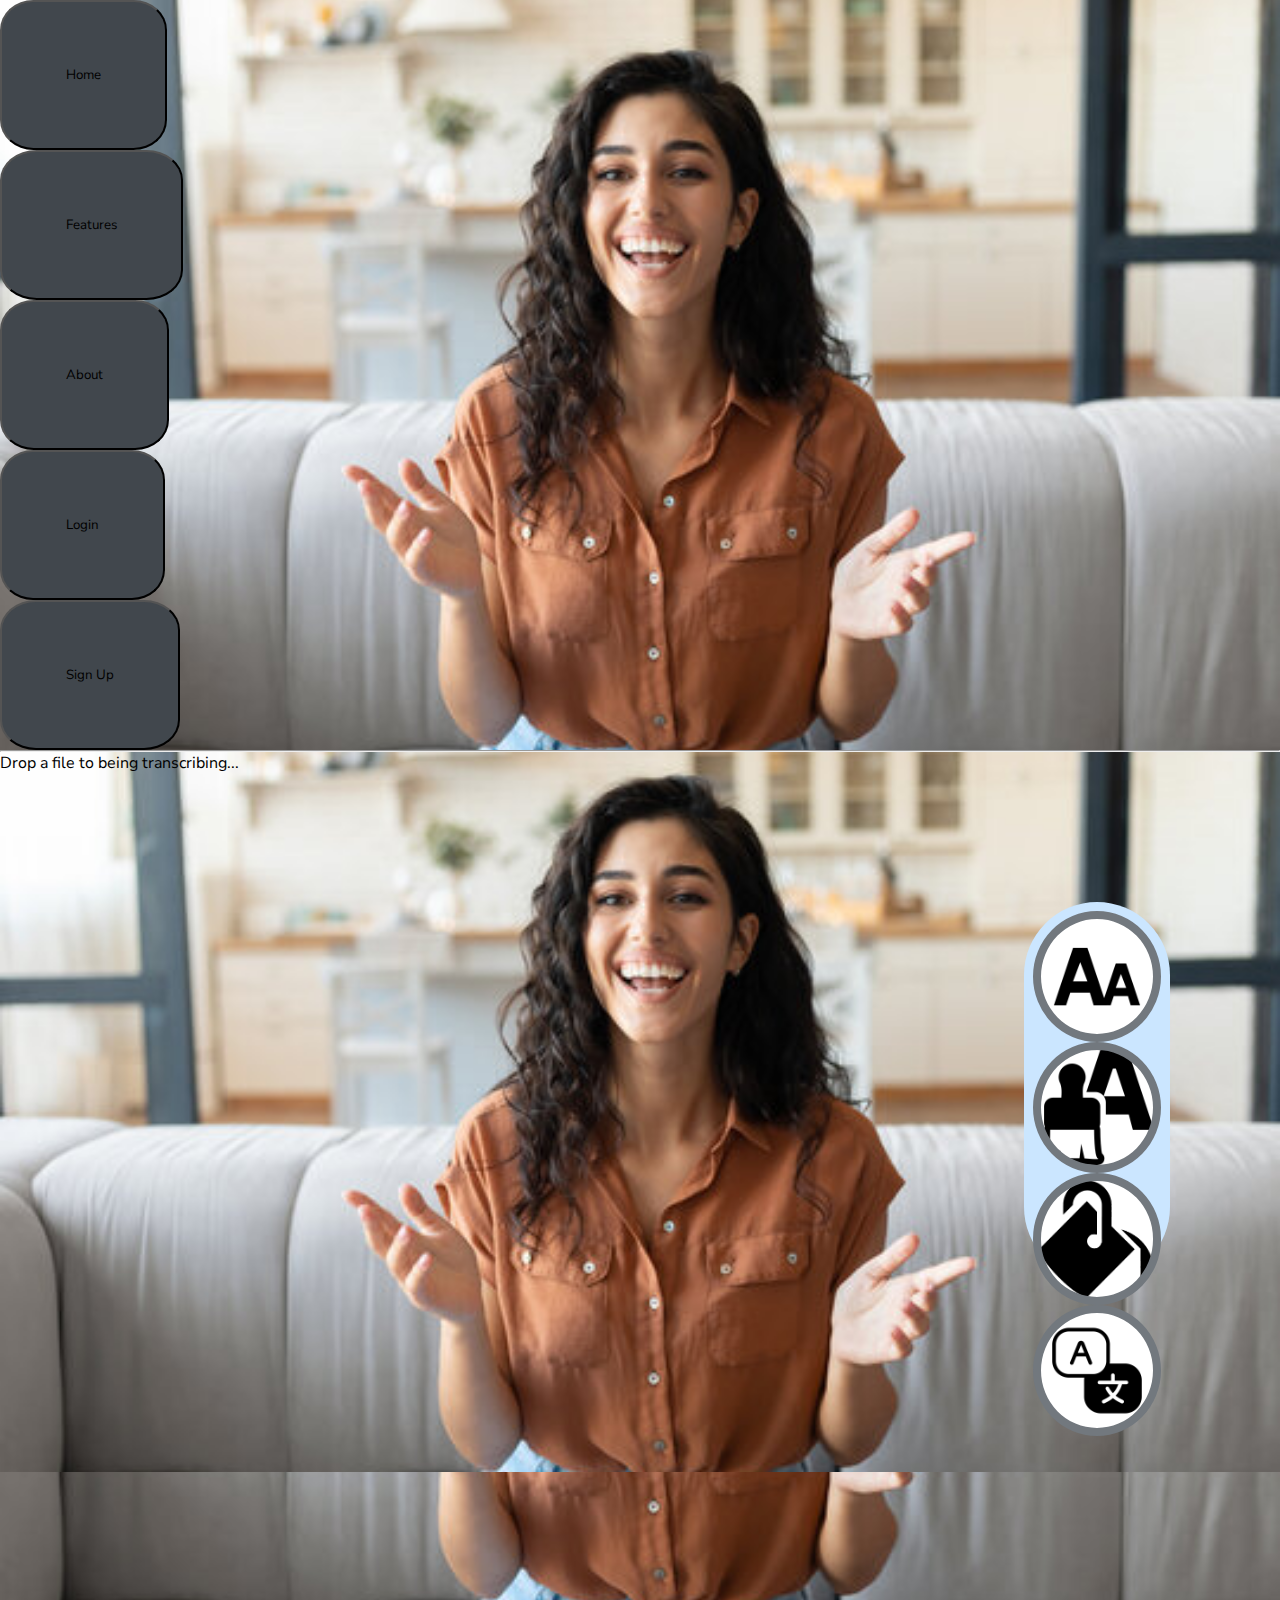
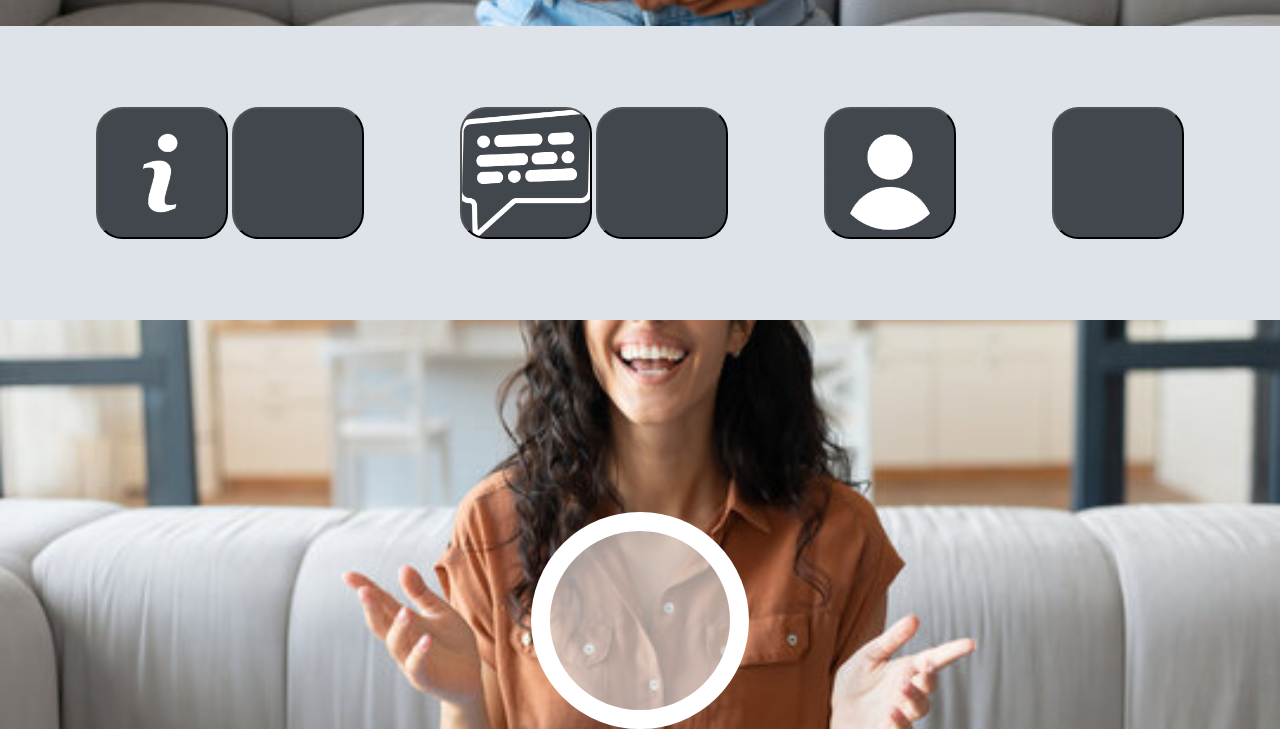
<file: index.html>
<!DOCTYPE html>
<html lang="en">
<head>
    <meta charset="UTF-8">
    <meta name="viewport" content="width=device-width, initial-scale=1.0">
    <title>Homepage</title>
    <link rel="stylesheet" href="css/style.css">
</head>
<body>
    
<div class="mobilehidden">
    <div class="logo"></div>
    <div class="vline"></div>

    <div class="navlink">
        <a href="index.html">
        <button class="tab">Home</button></a></div>

    <div class="navlink">
        <button class="tab">Features</button></div>

    <div class="navlink">
        <a href="html/about.html"><button class="tab">About</button></a></div>


    <div class="logbutton">
        <button class="account1">Login</button>
    </div>
    <div class="logbutton">
        <button class="account">Sign Up</button>
    </div>
</div>

<div class="mobilehidden1"><hr></div>

<div class="camera">
    <div class="mobilehidden2">
        <p>Drop a file to being transcribing...</p>
    </div>
    
    <div class="flex-sidebar">
        <div class="sideicon1"></div>
        <div class="sideicon2"></div>
        <div class="sideicon3"></div>
        <div class="sideicon4"></div>
    </div>
    <div class="recordbutton">
        <a href="html/camera.html">
        <button class="live"></button></a>
    </div>
    
</div>

<div class="flexnavbar">
    <div class="navbutton about">
         <a class= "aboutlink" href="html/about.html"><button class="abouticon"></button></a>
         <button class="textsizehidden"></button>
    </div>

    <div class="navbutton">
        <a class="homelink" href="index.html">
        <button class="homeicon"></button></a>
        <button class="fontcolorhidden"></button>
    </div>

    <div class="navbutton">
        <button class="usericon"></button>
    </div>

    <div class="mobilehiddenbutton">
        <button class="bgicon"></button>
    </div>
</div>




</body>
</html>
</file>
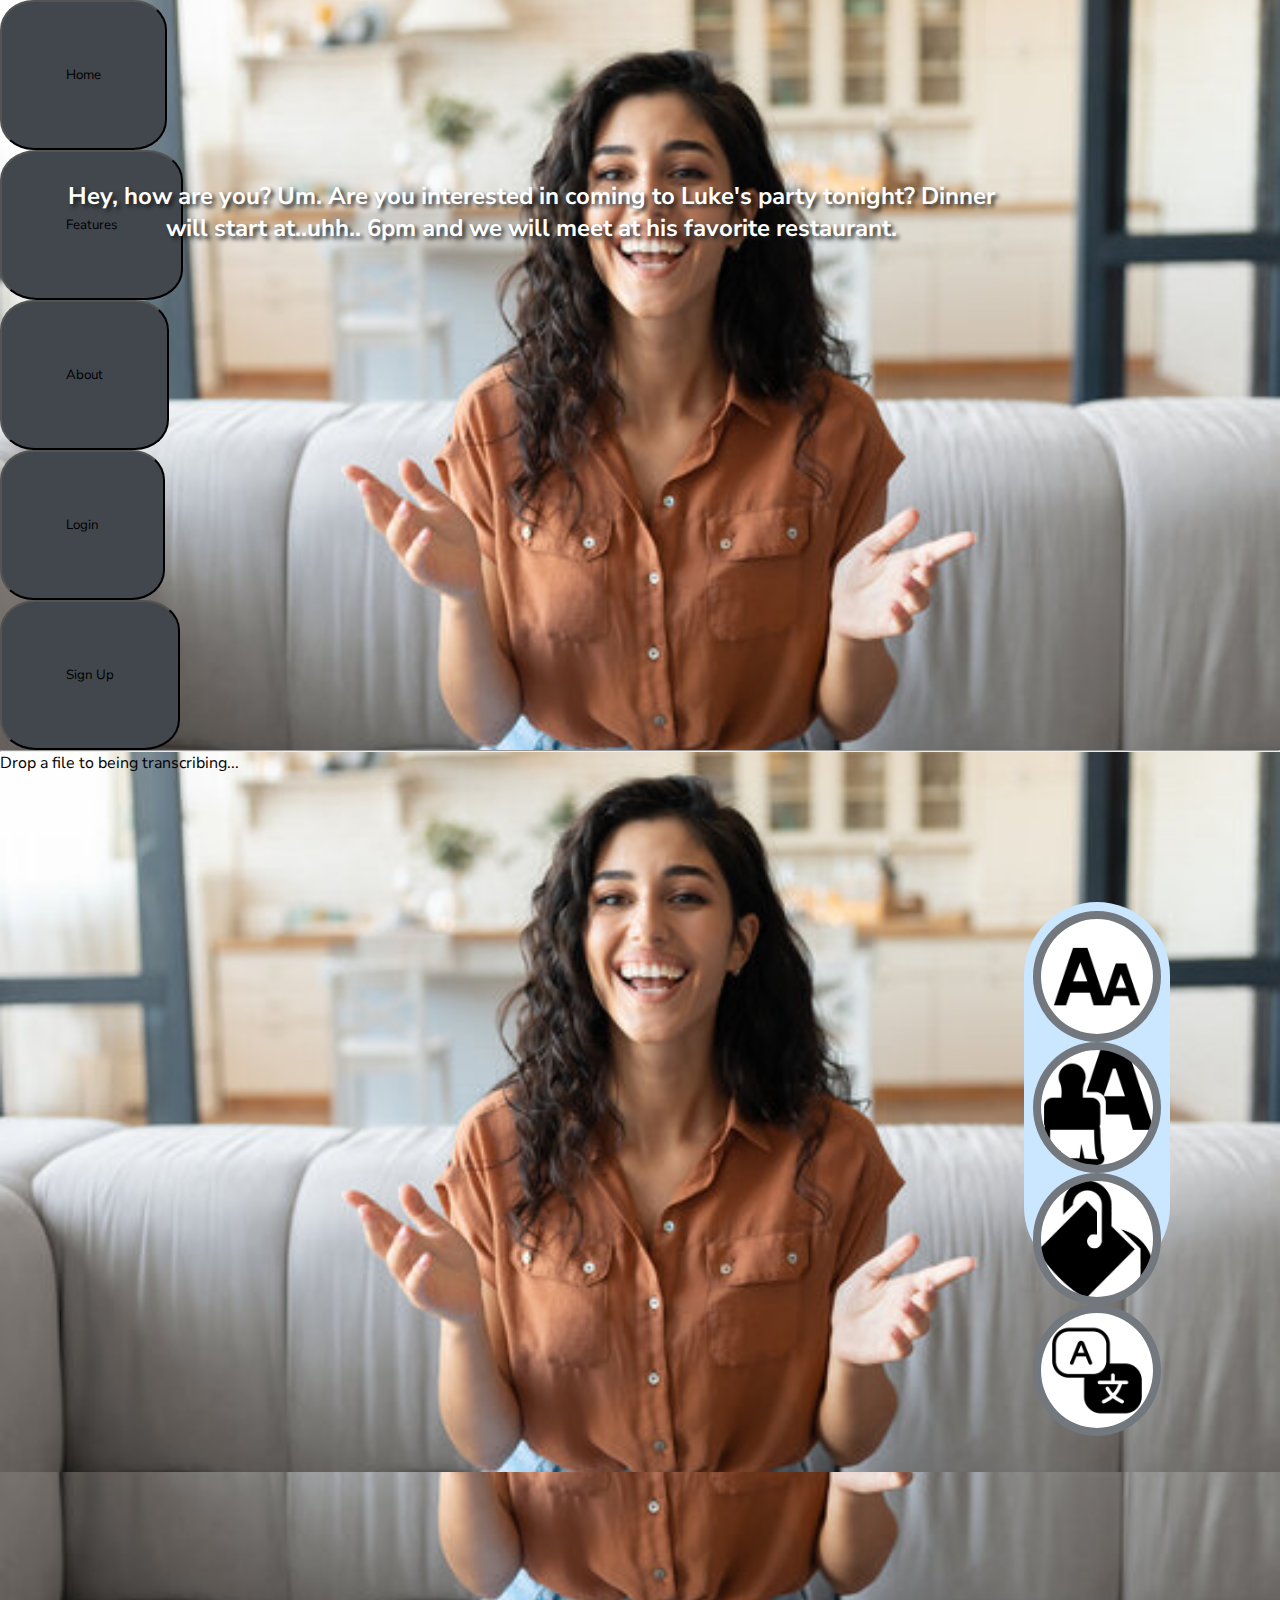
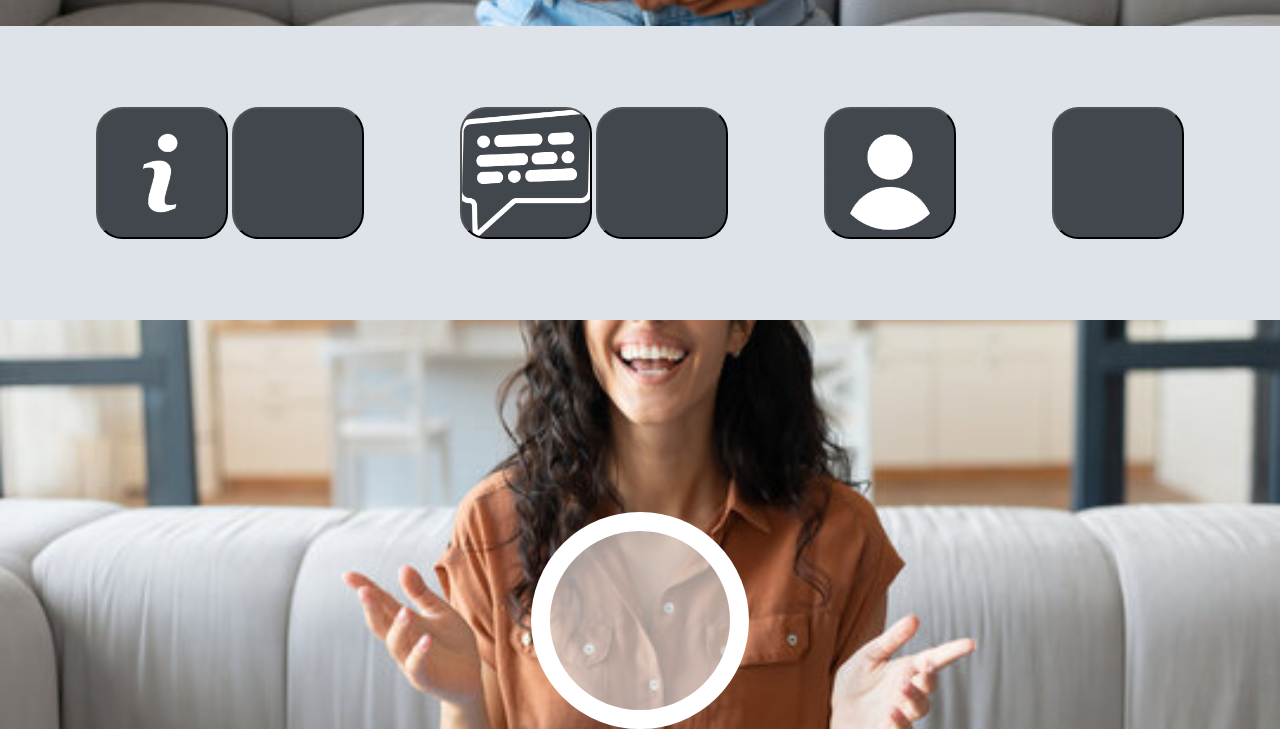
<file: camera.html>
<!DOCTYPE html>
<html lang="en">
<head>
    <meta charset="UTF-8">
    <meta name="viewport" content="width=device-width, initial-scale=1.0">
    <title>Camera</title>
    <link rel="stylesheet" href="css/camera.css">
</head>
<body>
    <p class="speech">Hey, how are you? Um. Are you interested in coming to Luke's party tonight? Dinner will start at..uhh.. 6pm and we will meet at his favorite restaurant.</p>
<div class="mobilehidden">
    <div class="logo"></div>
    <div class="vline"></div>

    <div class="navlink">
        <a href="../index.html">
        <button class="tab">Home</button></a></div>

    <div class="navlink">
        <button class="tab">Features</button></div>

    <div class="navlink">
        <a href="../html/about.html"><button class="tab">About</button></a></div>


    <div class="logbutton">
        <button class="account1">Login</button>
    </div>
    <div class="logbutton">
        <button class="account">Sign Up</button>
    </div>
</div>

<div class="mobilehidden1"><hr></div>

<div class="camera">
    <div class="mobilehidden2">
        <p>Drop a file to being transcribing...</p>
    </div>
    
    <div class="flex-sidebar">
        <div class="sideicon1"></div>
        <div class="sideicon2"></div>
        <div class="sideicon3"></div>
        <div class="sideicon4"></div>
    </div>
    <div class="recordbutton">
        <a href="../index.html">
        <button class="live"></button></a>
    </div>
    
</div>

<div class="flexnavbar">
    <div class="navbutton about">
         <a class= "aboutlink" href="../html/about.html"><button class="abouticon"></button></a>
         <button class="textsizehidden"></button>
    </div>

    <div class="navbutton">
        <a class="homelink" href="../index.html">
        <button class="homeicon"></button></a>
        <button class="fontcolorhidden"></button>
    </div>

    <div class="navbutton">
        <button class="usericon"></button>
    </div>

    <div class="mobilehiddenbutton">
        <button class="bgicon"></button>
    </div>
</div>




</body>
</html>
</file>
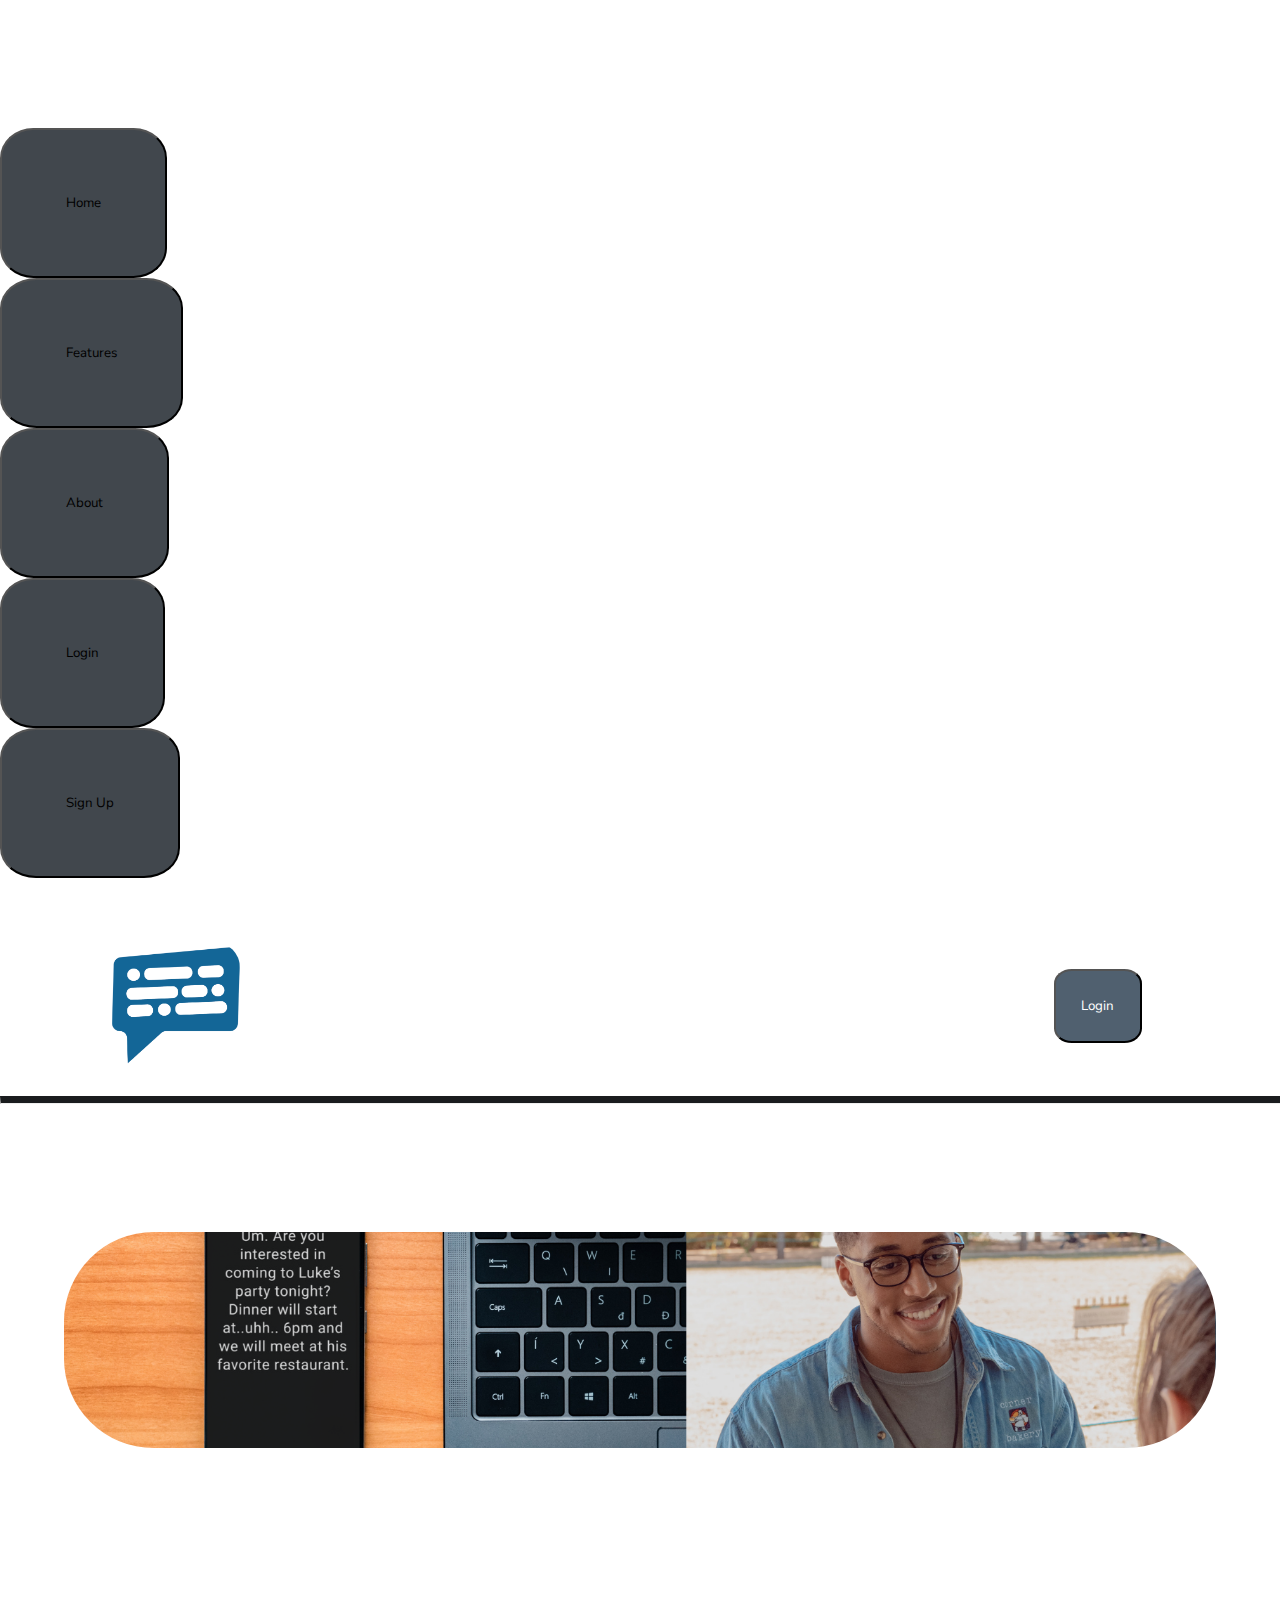
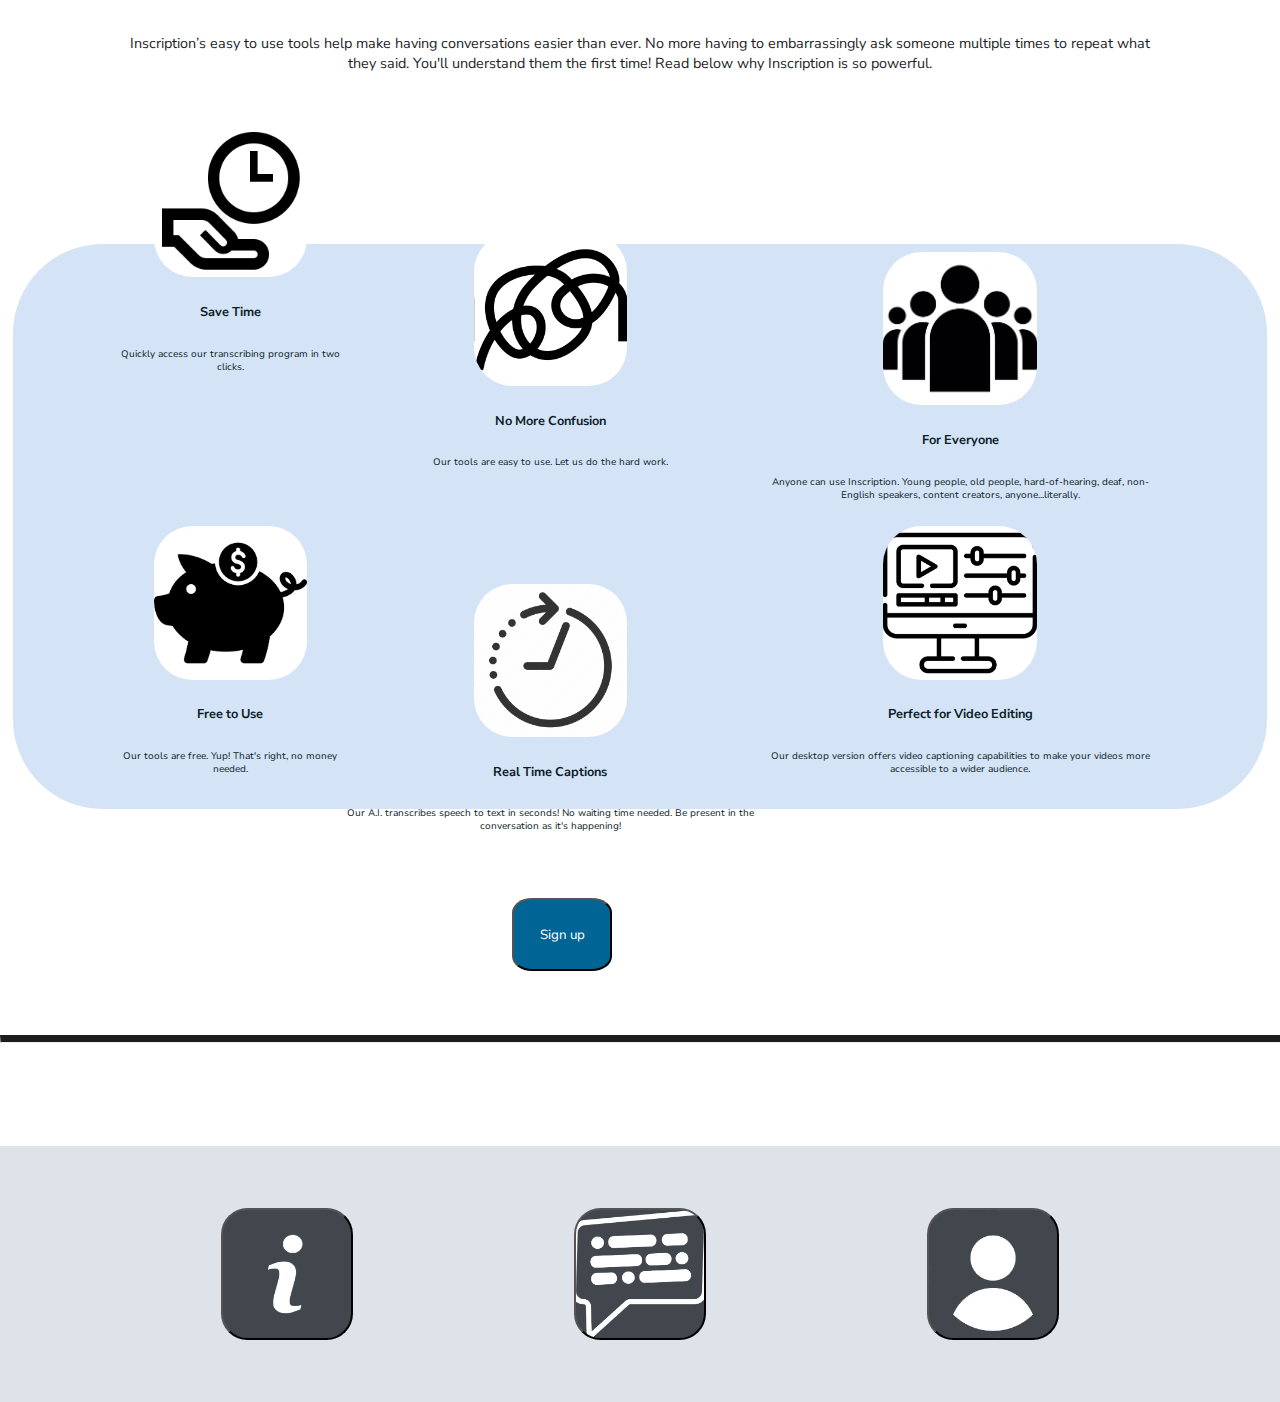
<file: html 2/about.html>
<!DOCTYPE html>
<html lang="en">
<head>
    <meta charset="UTF-8">
    <meta name="viewport" content="width=device-width, initial-scale=1.0">
    <title>About</title>
    <link rel="stylesheet" href="../css/about.css">
</head>
<body>

    <div class="mobilehidden">
        <div class="logo"></div>
        <div class="vline"></div>
        <div class="navlink">
            <a href="../index.html">
            <button class="tab">Home</button></a></div>

        <div class="navlink">
            <button class="tab">Features</button></div>

        <div class="navlink">
            <a href="../html/about.html"><button class="tab">About</button></a></div>


        <div class="logbutton">
            <button class="account1">Login</button>
        </div>
        <div class="logbutton">
            <button class="account">Sign Up</button>
        </div>
    </div>




    <div class="header">
        <div class="logo"></div>
        <div class="login">
            <button class="loginbutton">Login</button>
        </div>
    </div>
    <hr>
    <div class="imgholder"></div>
    <div class="text">
        <p>Inscription’s easy to use tools help make having conversations easier than ever. No more having to embarrassingly ask someone multiple times to repeat what they said. You'll understand them the first time! Read below why Inscription is so powerful. </p>
    </div>

    <div class="flexreason">
        <div class="reasonholder">
            <div class="iconholder time"></div>
            <p class="boldreason">Save Time</p>
            <p class="reason">Quickly access our transcribing program in two clicks.</p>
            <div class="iconholder free"></div>
            <p class="boldreason">Free to Use</p>
            <p class="reason">Our tools are free. Yup! That's right, no money needed.</p>
        </div>

        <div class="reasonholder">
            <div class="iconholder confusion"></div>
            <p class="boldreason">No More Confusion</p>
            <p class="reason">Our tools are easy to use. Let us do the hard work.</p>
            <div class="iconholder irl"></div>
            <p class="boldreason">Real Time Captions</p>
            <p class="reason">Our A.I. transcribes speech to text in seconds! No waiting time needed. Be present in the conversation as it's happening!</p>
        </div>
        <div class="reasonholder">
            <div class="iconholder everyone"></div>
            <p class="boldreason">For Everyone</p>
            <p class="reason">Anyone can use Inscription. Young people, old people, hard-of-hearing, deaf, non-English speakers, content creators, anyone...literally.</p>
            <div class="iconholder videoediting"></div>
            <p class="boldreason">Perfect for Video Editing</p>
            <p class="reason">Our desktop version offers video captioning capabilities to make your videos more accessible to a wider audience.</p>
        </div>
    </div>

    <div class="signup">
        <button class="signupbutton">Sign up</button>
    </div>

    <hr>

    <div class="flexnavbar">
        <div class="navbutton about">
            <a href="../html/about.html">
                <button class="abouticon"></button></a>
        </div>
        <div class="navbutton home">
            <a href="../index.html">
                <button class="homeicon"></button></a>
        </div>
        <div class="navbutton user">
            <button class="usericon"></button>
        </div>
    </div>







</body>
</html>
</file>
<file: css/style.css>
@import url('https://fonts.googleapis.com/css2?family=Nunito+Sans:opsz,wght@6..12,400;6..12,700&family=Oswald:wght@500&display=swap');

@media only screen and (width <= 360px){
    .mobilehidden{
        display: none;
    }
    .mobilehiddenbutton{
        display: none;
    }
    .mobilehidden1{
        display: none;
    }
    .mobilehidden2{
        display:none;
    }
    .textsizehidden{
        display: none;
    }
    .fontcolorhidden{
        display: none;
    }
    .bgicon{
        display: none;
    }
}

*{
    margin: 0;
    padding: 0;
    font-family: 'Nunito Sans', sans-serif;
}

:root{
    --primary: #006495;
    --onprimary: #ffffff;

    --secondary: #50606f;

    --primarycontainer: #cbe6ff;
    --onprimarycontainer: #001e30;

    --secondarycontainer: #d4e4f6;
    --onsecondarycontainer: #0c1d29;

    --backgroundColor: #fcfcff;
    --onbackground: #1a1c1e;

    --outlinecolor: #72787e;
    --surfacevariant:#dee3ea;
    --onsurfacevariant: #41474d;

}


body{
    background-color: var(--onbackground);
    background-image: url(../media/images/person.jpg);
    background-position: center;
    background-size: cover;
    height: 86vh;
}

.camera{
    background-color: var(--onbackground);
    width: 100vw;
    height: 80vh;
    background-image: url(../media/images/person.jpg);
    background-position: center;
    background-size: cover;
}

.flex-sidebar{
    display: flex;
    width: 10vw;
    height: 40vh;
    background: var(--primarycontainer);
    margin-top: 10%;
    flex-wrap: wrap;
    justify-content: space-around;
    align-items: center;
    border-radius: 7vw;
    position: relative;
    left: 80vw;
    padding: .7%;
}

.sideicon1{
    width: 9vw;
    height: 9vw;
    background: var(--onprimary);
    border-radius: 50%;
    border: .7vw solid var(--outlinecolor);
    background-image: url(../media/images/textsize.png);
    background-size: cover;
    background-position: center;
}

.sideicon2{
    width: 9vw;
    height: 9vw;
    background: var(--onprimary);
    border-radius: 50%;
    border: .7vw solid var(--outlinecolor);
    background-image: url(../media/images/fontcolor.png);
    background-size: cover;
    background-position: center;
}
.sideicon3{
    width: 9vw;
    height: 9vw;
    background: var(--onprimary);
    border-radius: 50%;
    border: .7vw solid var(--outlinecolor);
    background-image: url(../media/images/bgcolor.png);
    background-size: cover;
    background-position: center;
}

.sideicon4{
    width: 9vw;
    height: 9vw;
    background: var(--onprimary);
    border-radius: 50%;
    border: .7vw solid var(--outlinecolor);
    background-image: url(../media/images/changelanguage.png);
    background-size: cover;
    background-position: center;
}

.recordbutton{
    margin-top: 65%;
    text-align: center;
}
.live{
    background-color: rgba(225, 224, 224, 0.651);
    border-radius: 50%;
    padding: 7vw;
    border: 1.5vw solid var(--onprimary);
}

.flexnavbar{
    background-color: var(--surfacevariant);
    display: flex;
    width: 100vw;
    height: 23vw;
    flex-wrap: wrap;
    justify-content: space-evenly;
    align-items: center;
    margin-top: 12vw;
}

.abouticon{
    background-color: var(--onsurfacevariant);
    border-radius: 20%;
    padding: 5vw;
    width: 3vw;
    height: 3vw;
    background-image: url(../media/images/info.png);
    background-size: cover;
    background-position: center;
}

.homeicon{
    background-color: var(--onsurfacevariant);
    border-radius: 20%;
    padding: 5vw;
    width: 3vw;
    height: 3vw;
    background-image: url(../media/images/homeicon.png);
    background-size: cover;
    background-position: center;
}
.usericon{
    background-color: var(--onsurfacevariant);
    border-radius: 20%;
    padding: 5vw;
    width: 3vw;
    height: 3vw;
    background-image: url(../media/images/user.png);
    background-size: cover;
    background-position: center;
}

button{
    background-color: var(--onsurfacevariant);
    border-radius: 20%;
    padding: 5vw;

}


/******************DESKTOP VERSION******************************/
@media screen and (width >=1366px){
    .aboutlink{
        display: none;
    }
    .homelink{
        display: none;
    }


   body{
    background-color: var(--backgroundColor);
    background-image: none;
   }
   .camera{
    width: 80vw;
    position: relative;
    left: 10vw;
    background-color: var(--surfacevariant);
    border: .2vw solid var(--outlinecolor);
    background-image: none;
   }

   .flex-sidebar{
    display: none;
   }

   .sideicon{
    display: none;
   }

   .recordbutton{
    display: none;
   }

   /* .live{
    padding: 2vw;
    border: .5vw solid rgb(255, 255, 255);
   } */

   .flexnavbar{
    display: flex;
    width: 80vw;
    height: 15vh;
    flex-wrap: wrap;
    justify-content: space-evenly;
    align-items: center;
    position: relative;
    left: 10vw;
    margin-top: 0%;
    border: .2vw solid var(--outlinecolor);
    background-color: var(--primarycontainer);
    }
    
    .textsizehidden{
        padding: 3vw;
        color: var(--onprimarycontainer);
        background-color: var(--onprimary);
        background-image: url(../media/images/textsize.png);
        background-position: center;
        background-size: cover;
    }

    .fontcolorhidden{
        padding: 3vw;
        color: var(--onprimarycontainer);
        background-color: var(--onprimary);
        background-image: url(../media/images/fontcolor.png);
        background-position: center;
        background-size: cover;
    }

    .usericon{
        padding: 3vw;
        color: var(--onprimarycontainer);
        background-color: var(--onprimary);
        background-image: url(../media/images/changelanguage.png);
        background-position: center;
        background-size: cover;
    }

    .bgicon{
     padding: 3vw;
     color: var(--onprimarycontainer);
     background-color: var(--onprimary);
     background-image: url(../media/images/bgcolor.png);
        background-position: center;
        background-size: cover;
    }

.mobilehidden{
    display: flex;
    background-color: var(--backgroundColor);
    width: 100vw;
    height: 15vh;
    margin-top: 1%;
    flex-wrap: wrap;
    justify-content: space-around;
    align-items: center;
}

.logo{
    width: 5vw;
    height: 5vw;
    background-image: url(../media/images/inscriptionlogo.png);
    background-size: cover;
    background-position: center;
}

.vline {
    height: 10vh;
    border-left: .1vw solid var(--onbackground);
    position: relative;
    left: -4vw;
}

.navlink{
    position: relative;
    left: -8vw;
    padding: 0;
}

.tab{
    padding: 1vw;
    background-color: var(--backgroundColor);
    color: var(--onbackground);
    border-radius: 0%;
    border: 0vw none;
    font-size: 1.5rem;
}



.logbutton{
     position: relative;
     left: 7vw;
 }

.account{
    padding: 1vw;
    background-color: var(--primary);
    color: var(--onprimary);
    position: relative;
    left: -6vw;
}
.account1 {
    padding: 1vw;
    position: relative;
    left: 2vw;
    background-color: var(--secondary);
    color: var(--onprimary);

}

.mobilehidden1{
    margin-top: 1%;
}

hr{
position: relative;
width: 100vw;
margin-top: 2vw;
margin-bottom: 2vw;
border-top: .1vw solid var(--onbackground);
}

.mobilehidden2{
    height: 80vh;
}

p{
    color: var(--onsurfacevariant);
    position: relative;
    left: 4vw;
    top: 4vw;
    font-size: 1.5rem;
}



/* background-image: url()
backgroundsize: cover;
background-position: center; */













}
</file>
<file: css/camera.css>
@import url('https://fonts.googleapis.com/css2?family=Nunito+Sans:opsz,wght@6..12,400;6..12,700&family=Oswald:wght@500&display=swap');

@media only screen and (width <= 360px){
    .mobilehidden{
        display: none;
    }
    .mobilehiddenbutton{
        display: none;
    }
    .mobilehidden1{
        display: none;
    }
    .mobilehidden2{
        display:none;
    }
    .textsizehidden{
        display: none;
    }
    .fontcolorhidden{
        display: none;
    }
    .bgicon{
        display: none;
    }
}

*{
    margin: 0;
    padding: 0;
    font-family: 'Nunito Sans', sans-serif;
}

:root{
    --primary: #006495;
    --onprimary: #ffffff;

    --secondary: #50606f;

    --primarycontainer: #cbe6ff;
    --onprimarycontainer: #001e30;

    --secondarycontainer: #d4e4f6;
    --onsecondarycontainer: #0c1d29;

    --backgroundColor: #fcfcff;
    --onbackground: #1a1c1e;

    --outlinecolor: #72787e;
    --surfacevariant:#dee3ea;
    --onsurfacevariant: #41474d;

}


body{
    background-color: var(--onbackground);
    background-image: url(../media/images/person.jpg);
    background-position: center;
    background-size: cover;
    height: 86vh;
}

.speech{
    position: absolute;
    top:20%;
    left:4%;
    max-width: 75vw;
    text-align: center;
    color: var(--onprimary);
    text-shadow: 3px 3px 4px var(--onbackground);
    font-size: 1.5rem;
    font-weight: bold;
    
}

.camera{
    background-color: var(--onbackground);
    width: 100vw;
    height: 80vh;
    background-image: url(../media/images/person.jpg);
    background-position: center;
    background-size: cover;
}

.flex-sidebar{
    display: flex;
    width: 10vw;
    height: 40vh;
    background: var(--primarycontainer);
    margin-top: 10%;
    flex-wrap: wrap;
    justify-content: space-around;
    align-items: center;
    border-radius: 7vw;
    position: relative;
    left: 80vw;
    padding: .7%;
}

.sideicon1{
    width: 9vw;
    height: 9vw;
    background: var(--onprimary);
    border-radius: 50%;
    border: .7vw solid var(--outlinecolor);
    background-image: url(../media/images/textsize.png);
    background-size: cover;
    background-position: center;
}

.sideicon2{
    width: 9vw;
    height: 9vw;
    background: var(--onprimary);
    border-radius: 50%;
    border: .7vw solid var(--outlinecolor);
    background-image: url(../media/images/fontcolor.png);
    background-size: cover;
    background-position: center;
}
.sideicon3{
    width: 9vw;
    height: 9vw;
    background: var(--onprimary);
    border-radius: 50%;
    border: .7vw solid var(--outlinecolor);
    background-image: url(../media/images/bgcolor.png);
    background-size: cover;
    background-position: center;
}

.sideicon4{
    width: 9vw;
    height: 9vw;
    background: var(--onprimary);
    border-radius: 50%;
    border: .7vw solid var(--outlinecolor);
    background-image: url(../media/images/changelanguage.png);
    background-size: cover;
    background-position: center;
}

.recordbutton{
    margin-top: 65%;
    text-align: center;
}
.live{
    background-color: rgba(225, 224, 224, 0.651);
    border-radius: 50%;
    padding: 7vw;
    border: 1.5vw solid var(--onprimary);
}

.flexnavbar{
    background-color: var(--surfacevariant);
    display: flex;
    width: 100vw;
    height: 23vw;
    flex-wrap: wrap;
    justify-content: space-evenly;
    align-items: center;
    margin-top: 12vw;
}

.abouticon{
    background-color: var(--onsurfacevariant);
    border-radius: 20%;
    padding: 5vw;
    width: 3vw;
    height: 3vw;
    background-image: url(../media/images/info.png);
    background-size: cover;
    background-position: center;
}

.homeicon{
    background-color: var(--onsurfacevariant);
    border-radius: 20%;
    padding: 5vw;
    width: 3vw;
    height: 3vw;
    background-image: url(../media/images/homeicon.png);
    background-size: cover;
    background-position: center;
}
.usericon{
    background-color: var(--onsurfacevariant);
    border-radius: 20%;
    padding: 5vw;
    width: 3vw;
    height: 3vw;
    background-image: url(../media/images/user.png);
    background-size: cover;
    background-position: center;
}

button{
    background-color: var(--onsurfacevariant);
    border-radius: 20%;
    padding: 5vw;

}


/******************DESKTOP VERSION******************************/
@media screen and (width >=1366px){
    .aboutlink{
        display: none;
    }
    .homelink{
        display: none;
    }

body{
    display: none;
}










}
</file>
<file: css/about.css>
@import url('https://fonts.googleapis.com/css2?family=Nunito+Sans:opsz,wght@6..12,400;6..12,700&family=Oswald:wght@500&display=swap');

@media only screen and (width <= 360px){
    .mobilehidden{
        display: none;
    }
    .mobilehidden1{
        display: none;
    }
    }


*{
    margin: 0;
    padding: 0;
    font-family: 'Nunito Sans', sans-serif;
}

:root{
    --primary: #006495;
    --onprimary: #ffffff;

    --secondary: #50606f;

    --primarycontainer: #cbe6ff;
    --onprimarycontainer: #001e30;

    --secondarycontainer: #d4e4f6;
    --onsecondarycontainer: #0c1d29;

    --backgroundColor: #fcfcff;
    --onbackground: #1a1c1e;

    --outline: #72787e;
    --surfacevariant:#dee3ea;
    --onsurfacevariant: #41474d;
}


.header{
    display: flex;
    margin-top: 5%;
    flex: wrap;
    justify-content: space-around;
    align-items: center;
}

.logo{
    width: 10vw;
    height: 10vw;
    position: relative;
    left: -12vw;
    border-radius: 20%;
    background-image: url(../media/images/inscriptionlogo.png);
    background-size: cover;
    background-position: center;
}

.login{
    position: relative;
    left: 10vw;
}
.loginbutton{
    padding: 2vw;
    background-color: var(--secondary);
    color: var(--onprimary);
    border-radius: 20%;
}

hr{
    position: relative;
    width: 100vw;
    margin-top: 2vw;
    margin-bottom: 2vw;
    border-top: .6vw solid var(--onbackground);
    }
.imgholder{
    background-color: darkgrey;
    width: 90vw;
    height: 24vh;
    max-width: 90vw;
    max-height: 25vh;
    margin-left: auto;
    margin-right: auto;
    border-radius: 7vw;
    margin-bottom: 10vw;
    margin-top: 10vw;
    background-image: url(../media/images/ad.png);
    background-size: cover;
    background-position: center;
}

.text{
    width: 82vw;
    height: 17vh;
    margin: auto;
    padding: 4.5vw;
}

p{
    font-size: .9rem;
    text-align: center;
    color: var(--onbackground);
}

.flexreason{
    display: flex;
    flex: wrap;
    justify-content: space-around;
    align-items: center;
    background-color: var(--secondarycontainer);
    width: 82vw;
    height: 40vh;
    margin: auto;
    padding: 8vw;
    border-radius: 7vw;
}

.iconholder.time{
    background-color: white;
    width: 12vw;
    height: 12vw;
    margin: auto;
    margin-top: -10vw;
    border-radius: 3vw;
    background-image: url(../media/images/savetime.png);
    background-size: cover;
    background-position: center;
}
.iconholder.free{
    background-color: white;
    width: 12vw;
    height: 12vw;
    margin: auto;
    margin-top: 12vw;
    border-radius: 3vw;
    background-image: url(../media/images/savemoney.png);
    background-size: cover;
    background-position: center;
}
.iconholder.confusion{
    background-color: white;
    width: 12vw;
    height: 12vw;
    margin: auto;
    margin-top: 3vw;
    border-radius: 3vw;
    background-image: url(../media/images/noconfusion.png);
    background-size: cover;
    background-position: center;
}
.iconholder.irl{
    background-color: white;
    width: 12vw;
    height: 12vw;
    margin: auto;
    margin-top: 9vw;
    border-radius: 3vw;
    background-image: url(../media/images/realtime.png);
    background-size: cover;
    background-position: center;
}
.iconholder.everyone{
    background-color: white;
    width: 12vw;
    height: 12vw;
    margin: auto;
    border-radius: 3vw;
    background-image: url(../media/images/everyone.jpg);
    background-size: cover;
    background-position: center;
}
.iconholder.videoediting{
    background-color: white;
    width: 12vw;
    height: 12vw;
    margin: auto;
    border-radius: 3vw;
    background-image: url(../media/images/videoediting.png);
    background-size: cover;
    background-position: center;
}

.reason{
    color: var(--onsecondarycontainer);
    font-size: .6rem;
    margin-top: 2vw;
    margin-bottom: 2vw;
    max-width: 35vw;
    text-align: center;
}
.boldreason{
    color: var(--onsecondarycontainer);
    font-size: .8rem;
    font-weight: bold;
    margin-top: 2vw;
}
.signup{
    position: relative;
    margin-top: 7%;
    margin-bottom: 5%;
    left: 40vw;
}
.signupbutton{
    padding: 2vw;
    background-color: var(--primary);
    color: var(--onprimary);
    border-radius: 20%;
}

.flexnavbar{
    background-color: var(--surfacevariant);
    display: flex;
    width: 100vw;
    height: 20vw;
    flex-wrap: wrap;
    justify-content: space-evenly;
    align-items: center;
    margin-top: 8vw;
}
.abouticon{
    background-color: var(--onsurfacevariant);
    border-radius: 20%;
    padding: 5vw;
    width: 3vw;
    height: 3vw;
    background-image: url(../media/images/info.png);
    background-size: cover;
    background-position: center;
}

.homeicon{
    background-color: var(--onsurfacevariant);
    border-radius: 20%;
    padding: 5vw;
    width: 3vw;
    height: 3vw;
    background-image: url(../media/images/homeicon.png);
    background-size: cover;
    background-position: center;
}
.usericon{
    background-color: var(--onsurfacevariant);
    border-radius: 20%;
    padding: 5vw;
    width: 3vw;
    height: 3vw;
    background-image: url(../media/images/user.png);
    background-size: cover;
    background-position: center;
}

button{
    background-color: var(--onsurfacevariant);
    border-radius: 20%;
    padding: 5vw;
}






/*******DESKTOP VERSION**********/
@media screen and (width >=1366px){
    .header{display:none;}
    .flexnavbar{display:none;}

    

       .mobilehidden{
        display: flex;
        background-color: var(--backgroundColor);
        width: 100vw;
        height: 15vh;
        margin-top: 1%;
        flex-wrap: wrap;
        justify-content: space-around;
        align-items: center;
        font-size: 1.5rem;
    }
    
    .logo{
        width: 5vw;
        height: 5vw;
        position: relative;
        left: 0vw;
    }
    
    .vline {
        height: 10vh;
        border-left: .1vw solid var(--onbackground);
        position: relative;
        left: -4vw;
    }
    
    .navlink{
        position: relative;
        left: -8vw;
        padding: 0;
    }
    
    .tab{
        padding: 1vw;
        background-color: var(--backgroundColor);
        color: var(--onbackground);
        border-radius: 0%;
        border: 0vw none;
        font-size: 1.5rem;
    }



    .logbutton{
         position: relative;
         left: 7vw;
     }
    
    .account{
        padding: 1vw;
        background-color: var(--primary);
        color: var(--onprimary);
        position: relative;
        left: -6vw;
    }
    .account1 {
        padding: 1vw;
        position: relative;
        left: 2vw;
        background-color: var(--secondary);
        color: var(--onprimary);
    
    }
    
    .mobilehidden1{
        margin-top: 1%;
    }
    
hr{
    width: 100vw;
    border-top: .1vw solid var(--onbackground);
}

.imgholder{
    width: 90vw;
    height: 90vh;
    max-height: 90vh;
    margin-top: 8vw;
    margin-bottom: 4vw;
    border-radius: 4vw;
}

p{
    font-size: 2rem;
    text-align: center;
}

.flexreason{
    width: 82vw;
    height: 87vh;
    padding: 8vw;
    border-radius: 7vw;
    margin-top: 4vw;
}

.iconholder.time{
    width: 9vw;
    height: 9vw;
    margin-top: -2vw;
}

.iconholder.free{
    width: 9vw;
    height: 9vw;
    margin-top: 9vw;
}

.iconholder.confusion{
    width: 9vw;
    height: 9vw;
    margin-top: 3vw;
}

.iconholder.irl{
    width: 9vw;
    height: 9vw;
    margin-top: 10vw;
}

.iconholder.everyone{
    width: 9vw;
    height: 9vw;
    margin-top: 3vw;
}

.iconholder.videoediting{
    width: 9vw;
    height: 9vw;
    margin-top: 3vw;
}


.reason{
    font-size: 1.5rem;
}
.boldreason{
    font-size: 1.7rem;
}

.signup{
    margin-top: 7%;
    left: 47vw;
}
.signupbutton{
    padding: 2vw;
    border-radius: 20%;
    font-size: 1.5rem;
}





    }
</file>
